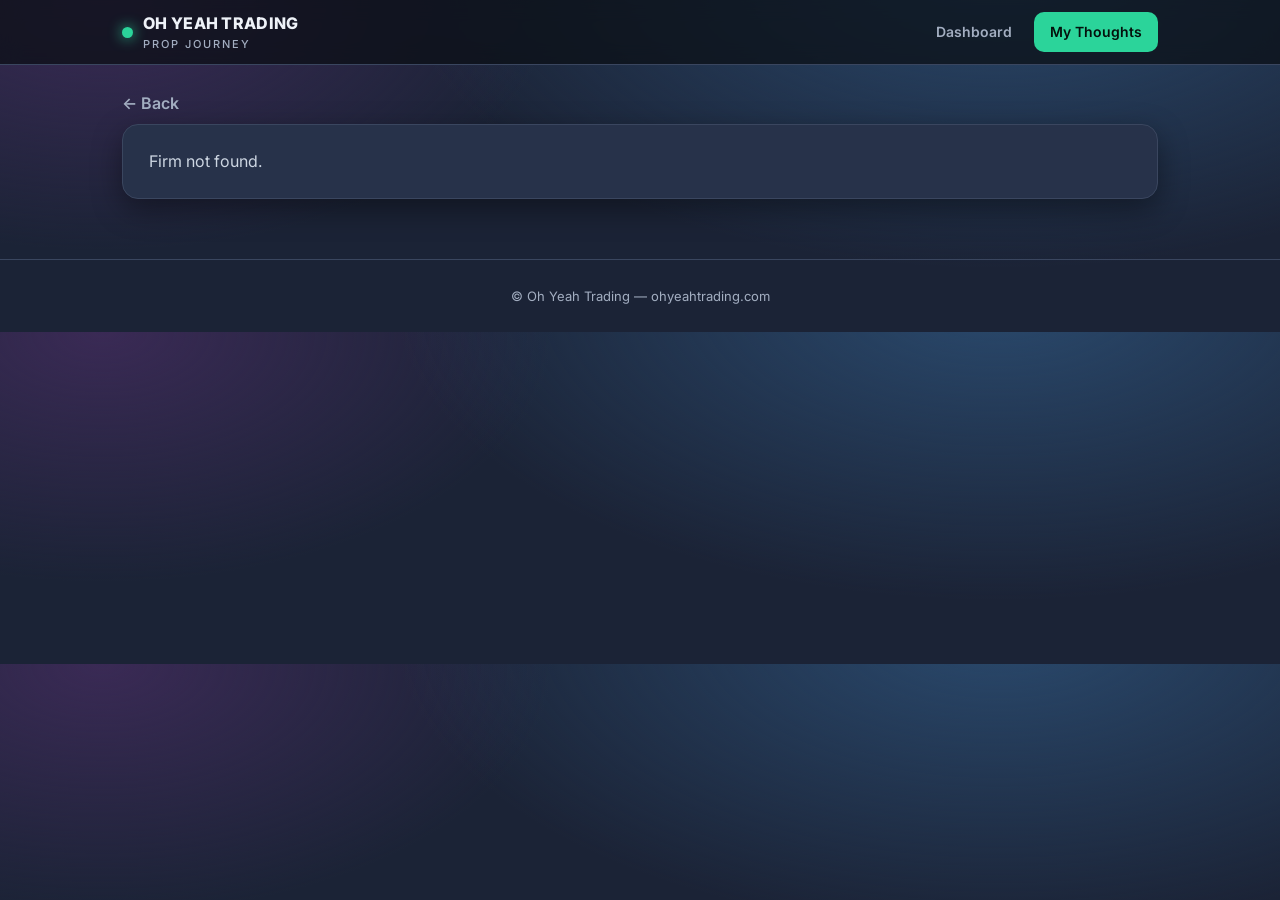
<file: firm.html>
<!DOCTYPE html>
<html lang="en">
<head>
<meta charset="UTF-8">
<meta name="viewport" content="width=device-width, initial-scale=1.0">
<title>Firm — Oh Yeah Trading</title>
<link rel="preconnect" href="https://fonts.googleapis.com">
<link href="https://fonts.googleapis.com/css2?family=Inter:wght@400;500;600;700;800&display=swap" rel="stylesheet">
<link rel="stylesheet" href="assets/style.css">
</head>
<body>

<nav class="nav"><div class="container nav-inner">
  <a class="brand" href="index.html">
    <span class="dot"></span>
    <span>OH YEAH TRADING<small>PROP JOURNEY</small></span>
  </a>
  <div class="nav-links">
    <a href="index.html">Dashboard</a>
    <a href="thoughts.html" class="cta">My Thoughts</a>
  </div>
</div></nav>

<main class="container" id="firm-root">
  <!-- filled by app.js -->
</main>

<footer class="footer"><div class="container">© Oh Yeah Trading — ohyeahtrading.com</div></footer>

<script src="assets/data.js"></script>
<script src="assets/app.js"></script>
<script>renderFirm();</script>
</body>
</html>
</file>
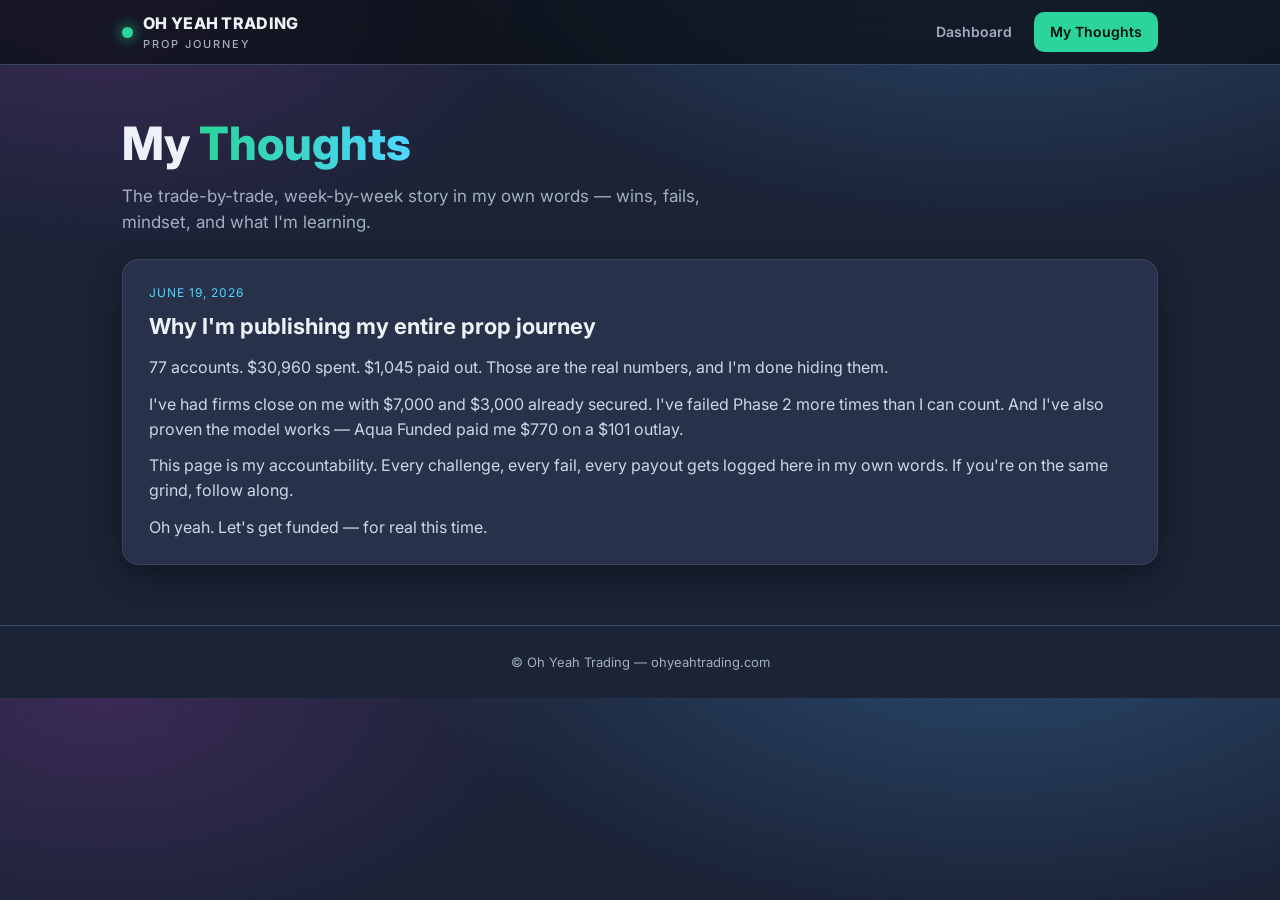
<file: thoughts.html>
<!DOCTYPE html>
<html lang="en">
<head>
<meta charset="UTF-8">
<meta name="viewport" content="width=device-width, initial-scale=1.0">
<title>My Thoughts — Oh Yeah Trading</title>
<link rel="preconnect" href="https://fonts.googleapis.com">
<link href="https://fonts.googleapis.com/css2?family=Inter:wght@400;500;600;700;800&display=swap" rel="stylesheet">
<link rel="stylesheet" href="assets/style.css">
</head>
<body>

<nav class="nav"><div class="container nav-inner">
  <a class="brand" href="index.html">
    <span class="dot"></span>
    <span>OH YEAH TRADING<small>PROP JOURNEY</small></span>
  </a>
  <div class="nav-links">
    <a href="index.html">Dashboard</a>
    <a href="thoughts.html" class="cta">My Thoughts</a>
  </div>
</div></nav>

<header class="hero"><div class="container">
  <h1>My <span class="grad">Thoughts</span></h1>
  <p>The trade-by-trade, week-by-week story in my own words — wins, fails, mindset, and what I'm learning.</p>
</div></header>

<main class="container" id="journal-root">
  <!-- filled by app.js -->
</main>

<footer class="footer"><div class="container">© Oh Yeah Trading — ohyeahtrading.com</div></footer>

<script src="assets/data.js"></script>
<script src="assets/app.js"></script>
<script>renderJournal();</script>
</body>
</html>
</file>
<file: assets/style.css>
/* ===== OH YEAH TRADING — styles ===== */
:root{
  --bg:#1b2336;
  --bg-soft:#222c42;
  --card:#27324a;
  --card-2:#2f3b56;
  --line:#3a465f;
  --text:#eef2f8;
  --muted:#a3aec1;
  --accent:#2bd49a;      /* green = payout / OH YEAH */
  --accent-2:#4fd6ff;    /* cyan = active */
  --danger:#f56673;      /* red = failed / OH NO */
  --warn:#f7bd4f;        /* amber = firm closed */
  --secured:#c084fc;     /* purple = secured payout then firm closed */
  --shadow:0 10px 30px rgba(0,0,0,.40);
  --radius:16px;
}
*{box-sizing:border-box}
html{scroll-behavior:smooth}
body{
  margin:0;
  font-family:'Inter',-apple-system,Segoe UI,Roboto,Helvetica,Arial,sans-serif;
  background:radial-gradient(1100px 560px at 78% -12%,#2a4a6e 0%,transparent 55%),radial-gradient(900px 500px at 8% 0%,#3a2a55 0%,transparent 50%),var(--bg);
  color:var(--text);
  -webkit-font-smoothing:antialiased;
  line-height:1.55;
}
a{color:inherit;text-decoration:none}
.container{max-width:1080px;margin:0 auto;padding:0 22px}

/* ---- top nav ---- */
.nav{
  position:sticky;top:0;z-index:50;
  backdrop-filter:blur(10px);
  background:rgba(11,14,20,.72);
  border-bottom:1px solid var(--line);
}
.nav-inner{display:flex;align-items:center;justify-content:space-between;height:64px}
.brand{display:flex;align-items:center;gap:10px;font-weight:800;letter-spacing:.3px}
.brand .dot{width:11px;height:11px;border-radius:50%;background:var(--accent);box-shadow:0 0 14px var(--accent)}
.brand small{display:block;font-weight:500;color:var(--muted);font-size:11px;letter-spacing:2px}
.nav-links{display:flex;gap:6px}
.nav-links a{
  padding:9px 16px;border-radius:10px;color:var(--muted);font-weight:600;font-size:14px;
  transition:.18s;
}
.nav-links a:hover{color:var(--text);background:var(--card)}
.nav-links a.cta{color:#04110c;background:var(--accent)}
.nav-links a.cta:hover{filter:brightness(1.08)}

/* ---- hero ---- */
.hero{padding:54px 0 24px}
.hero h1{font-size:clamp(30px,5vw,46px);line-height:1.08;margin:0 0 14px;font-weight:800}
.hero h1 .grad{background:linear-gradient(90deg,var(--accent),var(--accent-2));-webkit-background-clip:text;background-clip:text;color:transparent}
.hero p{color:var(--muted);font-size:17px;max-width:640px;margin:0}

/* ---- stat cards ---- */
.stats{display:grid;grid-template-columns:repeat(4,1fr);gap:14px;margin:34px 0}
.stat{background:var(--card);border:1px solid var(--line);border-radius:var(--radius);padding:18px 18px;box-shadow:var(--shadow)}
.stat .k{font-size:12px;letter-spacing:1px;text-transform:uppercase;color:var(--muted)}
.stat .v{font-size:26px;font-weight:800;margin-top:6px}
.stat.spend .v{color:var(--danger)}
.stat.payout .v{color:var(--accent)}
.stat.accounts .v{color:var(--accent-2)}
.stat .sub{font-size:12px;color:var(--muted);margin-top:2px}

/* ---- section ---- */
.section{margin:46px 0}
.section h2{font-size:22px;margin:0 0 4px}
.section .lead{color:var(--muted);margin:0 0 22px}

/* ---- chart layout ---- */
.chart-wrap{
  display:grid;grid-template-columns:360px 1fr;gap:26px;align-items:center;
  background:var(--card);border:1px solid var(--line);border-radius:var(--radius);
  padding:26px;box-shadow:var(--shadow)
}
.wheel-box{position:relative}
.wheel-center{
  position:absolute;inset:0;display:flex;flex-direction:column;align-items:center;justify-content:center;
  pointer-events:none;text-align:center
}
.wheel-center .big{font-size:24px;font-weight:800;color:var(--danger)}
.wheel-center .small{font-size:12px;color:var(--muted);letter-spacing:1px}
/* Oh No vs Oh Yeah scoreboard in the wheel hole */
.score{display:flex;flex-direction:column;gap:6px;transition:opacity .15s}
.score .row{font-size:18px;font-weight:800;line-height:1.1}
.score .row.oy{color:var(--accent)}
.score .row.on{color:var(--danger)}
.score .row span{font-size:26px}
.score .vs{font-size:11px;color:var(--muted);letter-spacing:3px;margin:1px 0}
.verdict{font-size:30px;font-weight:900;line-height:1.05;animation:pop .18s ease}
.verdict.oy{color:var(--accent)} .verdict.on{color:var(--danger)}
.verdict small{display:block;font-size:12px;font-weight:600;color:var(--muted);margin-top:6px;letter-spacing:.5px}
@keyframes pop{from{transform:scale(.82);opacity:.3}to{transform:scale(1);opacity:1}}
.hint{font-size:13px;color:var(--muted);margin-top:14px;text-align:center}

/* ---- firm grid ---- */
.grid{display:grid;grid-template-columns:repeat(3,1fr);gap:14px}
.firm-card{
  background:var(--card);border:1px solid var(--line);border-radius:14px;padding:16px;
  transition:.18s;cursor:pointer;display:block;position:relative;overflow:hidden
}
.firm-card:hover{transform:translateY(-3px);border-color:#2f3b4f;box-shadow:var(--shadow)}
.firm-card .bar{position:absolute;left:0;top:0;bottom:0;width:4px}
.firm-card h3{margin:0 0 8px;font-size:16px;padding-left:6px}
.firm-row{display:flex;justify-content:space-between;font-size:13px;color:var(--muted);padding-left:6px}
.firm-row b{color:var(--text);font-weight:600}
.firm-card .tag{
  display:inline-block;margin-top:10px;margin-left:6px;font-size:11px;font-weight:700;letter-spacing:.5px;
  text-transform:uppercase;padding:3px 9px;border-radius:20px
}
.tag.payout{background:rgba(43,212,154,.16);color:var(--accent)}
.tag.active{background:rgba(79,214,255,.15);color:var(--accent-2)}
.tag.failed{background:rgba(245,102,115,.15);color:var(--danger)}
.tag.firm-closed{background:rgba(247,189,79,.16);color:var(--warn)}
.tag.secured-lost{background:rgba(192,132,252,.18);color:var(--secured)}
.bar.payout{background:var(--accent)} .bar.active{background:var(--accent-2)}
.bar.failed{background:var(--danger)} .bar.firm-closed{background:var(--warn)}
.bar.secured-lost{background:var(--secured)}

/* ---- firm detail page ---- */
.back{display:inline-flex;align-items:center;gap:6px;color:var(--muted);font-weight:600;margin:26px 0 8px}
.back:hover{color:var(--text)}
.detail-head{display:flex;align-items:flex-start;justify-content:space-between;flex-wrap:wrap;gap:16px;margin-bottom:8px}
.detail-head h1{font-size:34px;margin:0}
.detail-stats{display:grid;grid-template-columns:repeat(4,1fr);gap:14px;margin:24px 0}
.story{background:var(--card);border:1px solid var(--line);border-radius:var(--radius);padding:24px 26px;box-shadow:var(--shadow)}
.story p{margin:0 0 14px;color:#cdd6e2}
.story p:last-child{margin:0}
.callout{border-left:3px solid var(--warn);background:rgba(245,177,61,.07);padding:14px 18px;border-radius:0 10px 10px 0;margin:18px 0;color:#f0d9ab}

/* ---- journal ---- */
.post{background:var(--card);border:1px solid var(--line);border-radius:var(--radius);padding:24px 26px;margin-bottom:16px;box-shadow:var(--shadow)}
.post .date{font-size:12px;letter-spacing:1px;text-transform:uppercase;color:var(--accent-2)}
.post h2{margin:6px 0 12px;font-size:22px}
.post p{margin:0 0 12px;color:#cdd6e2}
.post p:last-child{margin:0}

/* ---- footer ---- */
.footer{border-top:1px solid var(--line);margin-top:60px;padding:26px 0;color:var(--muted);font-size:13px;text-align:center}

/* ---- responsive ---- */
@media(max-width:820px){
  .stats{grid-template-columns:repeat(2,1fr)}
  .detail-stats{grid-template-columns:repeat(2,1fr)}
  .chart-wrap{grid-template-columns:1fr}
  .grid{grid-template-columns:1fr 1fr}
}
@media(max-width:520px){
  .grid{grid-template-columns:1fr}
  .nav-links a{padding:8px 11px}
}
</file>
